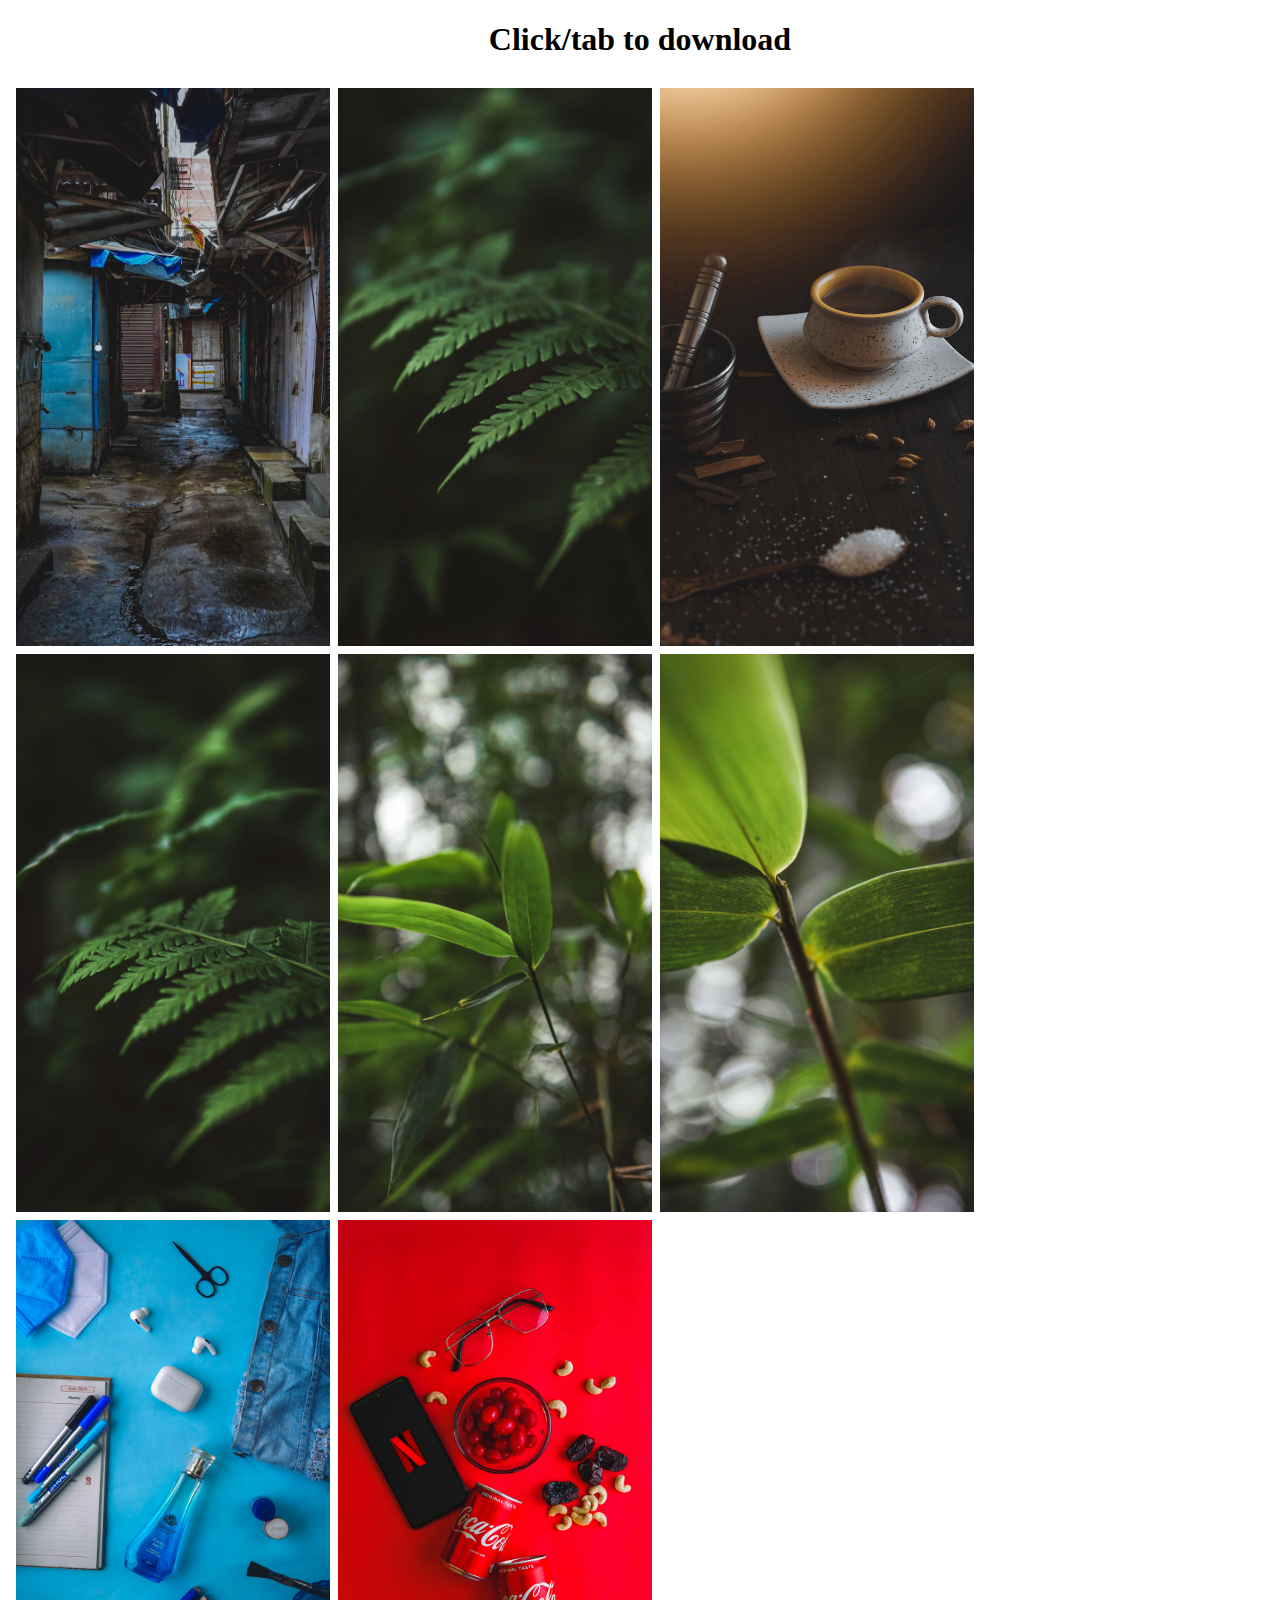
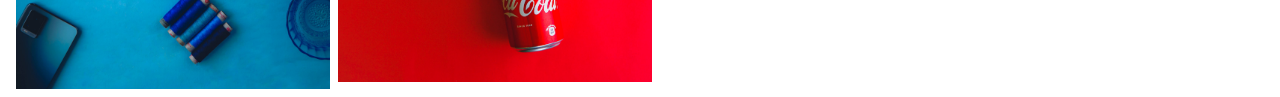
<file: image-gallery.html>
<!DOCTYPE html>
<!--[if lt IE 7]>      <html class="no-js lt-ie9 lt-ie8 lt-ie7"> <![endif]-->
<!--[if IE 7]>         <html class="no-js lt-ie9 lt-ie8"> <![endif]-->
<!--[if IE 8]>         <html class="no-js lt-ie9"> <![endif]-->
<!--[if gt IE 8]>      <html class="no-js"> <!--<![endif]-->
<html>

<head>
  <meta charset="utf-8">
  <meta http-equiv="X-UA-Compatible" content="IE=edge">
  <title>Image Gallery</title>
  <meta name="description" content="">
  <meta name="viewport" content="width=device-width, initial-scale=1">
  <link rel="stylesheet" href="./css/gallery.css">
</head>

<body>
  <!--[if lt IE 7]>
      <p class="browsehappy">You are using an <strong>outdated</strong> browser. Please <a href="#">upgrade your browser</a> to improve your experience.</p>
    <![endif]-->

    <h1>Click/tab to download</h1>

  <div class="row">
    <div class="column">
      <a href="./img/gallary/street1.jpg"  download="">
      <img src="./img/gallary/street1.jpg">
      </a>
    </div>
    <div class="column">
      <a href="./img/gallary/nature.jpg" download="">
        <img src="./img/gallary/nature.jpg">
      </a>
    </div>
    <div class="column">
      <a href="./img/gallary/Chai 2.png" download="">
        <img src="./img/gallary/Chai 2.png">
      </a>
    </div>
    <div class="column">
      <a href="./img/gallary/nature2.jpg" download="">
        <img src="./img/gallary/nature2.jpg">
      </a>
    </div>
    <div class="column">
      <a href="./img/gallary/nature3.jpg" download="">
        <img src="./img/gallary/nature3.jpg">
      </a>
    </div>
    <div class="column">
      <a href="./img/gallary/nature4.jpg" download="">
        <img src="./img/gallary/nature4.jpg">
      </a>
    </div>
    <div class="column">
      <a href="./img/gallary/aesthatic.jpg" download="">
      <img src="./img/gallary/aesthatic.jpg">
      </a>
    </div>
    <div class="column">
      <a href="./img/gallary/red.jpg" download="">
      <img src="./img/gallary/red.jpg">
      </a>
    </div>
  </div>



</body>
</html>
</file>
<file: css/gallery.css>
h1 {
  display: grid;
  place-items: center;
}

.row {
  display: flex;
  flex-wrap: wrap;
  padding: 0 4px;
}

/* Create four equal columns that sits next to each other */
.column {
  flex: 25%;
  max-width: 25%;
  padding: 0 4px;
}

.column img {
  margin-top: 8px;
  vertical-align: middle;
  width: 100%;
}

/* Responsive layout - makes a two column-layout instead of four columns */
@media screen and (max-width: 800px) {
  .column {
    flex: 50%;
    max-width: 50%;
  }
}

/* Responsive layout - makes the two columns stack on top of each other instead of next to each other */
@media screen and (max-width: 600px) {
  .column {
    flex: 100%;
    max-width: 100%;
  }
}
</file>
